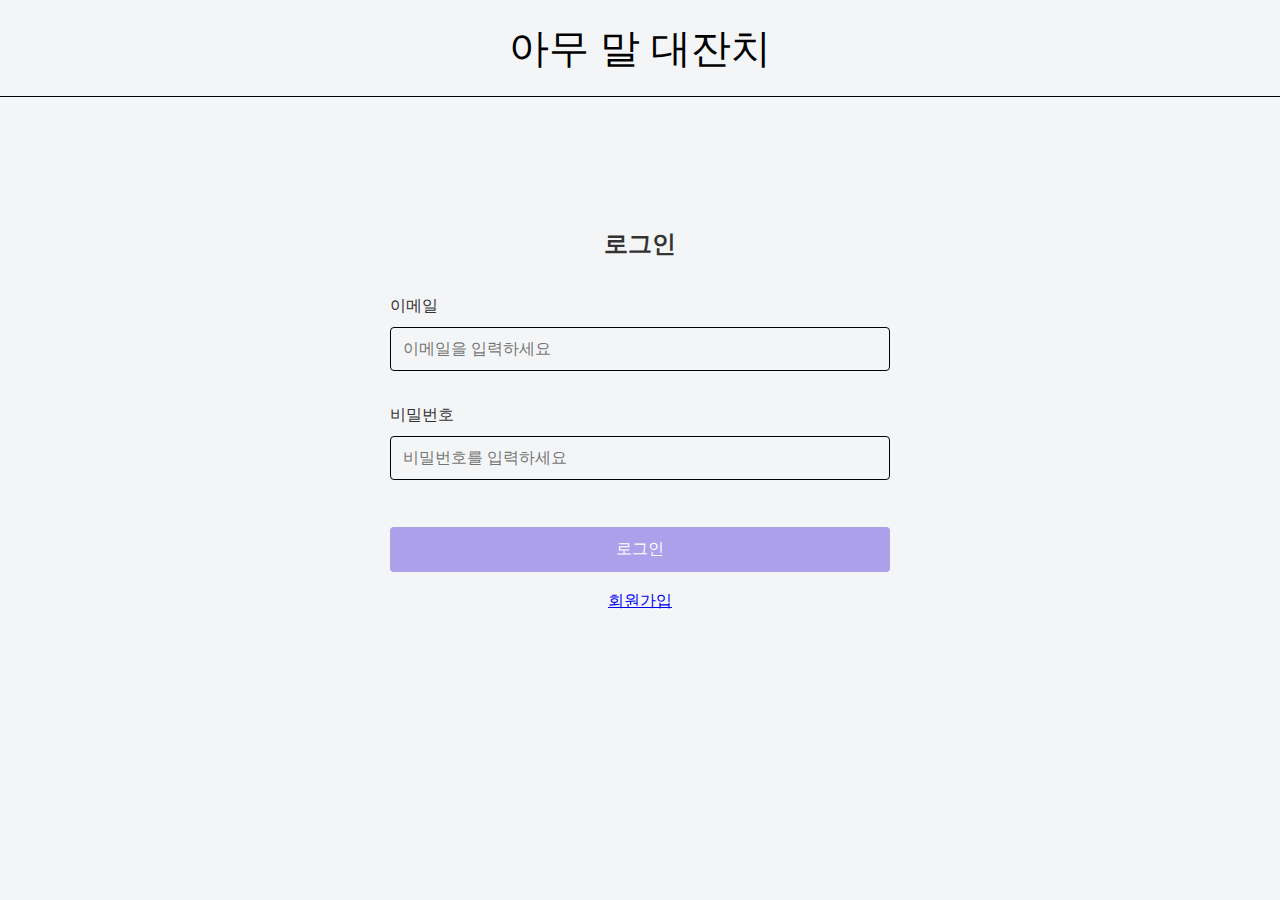
<file: front/index.html>
<!DOCTYPE html>
<html lang="ko">
<head>
    <meta charset="UTF-8">
    <meta name="viewport" content="width=device-width, initial-scale=1.0">
    <title>커뮤니티</title>
    <link rel="stylesheet" href="./css/style.css">
</head>
<body>
    <!-- 전체 앱이 렌더링될 곳 -->
    <div id="app">
        <!-- 헤더 -->
        <header id="header"></header>
        
        <!-- 메인 콘텐츠 (페이지별로 바뀜) -->
        <main id="content"></main>
    </div>

    <!-- type="module"은 필수! -->
    <script type="module" src="./js/main.js"></script>
</body>
</html>
</file>
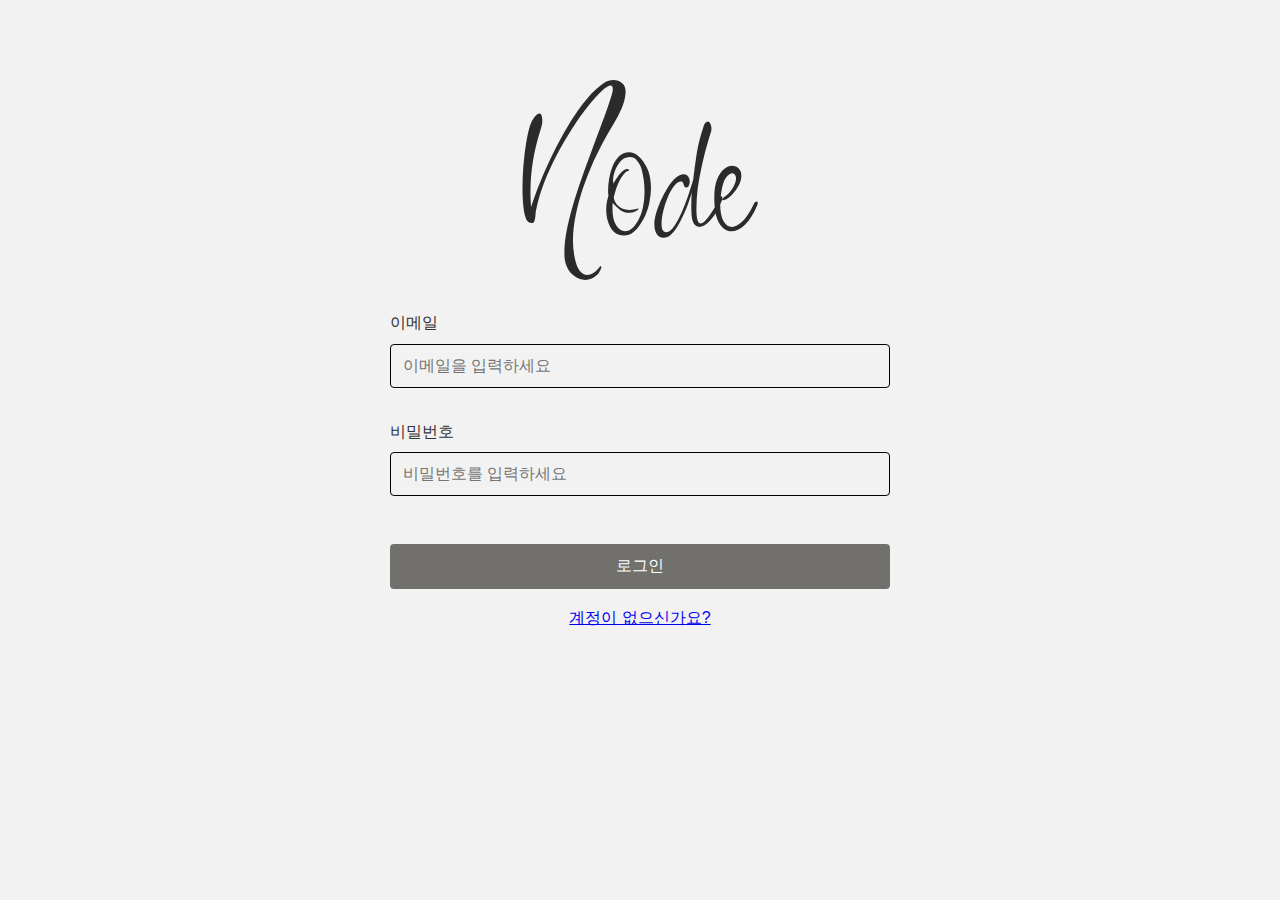
<file: hw_9/index.html>
<!DOCTYPE html>
<html lang="ko">
<head>
    <meta charset="UTF-8">
    <meta name="viewport" content="width=device-width, initial-scale=1.0">
    <title>커뮤니티</title>
    <link rel="stylesheet" href="./css/style.css">
</head>
<body>
    <!-- 전체 앱이 렌더링될 곳 -->
    <div id="app">
        <!-- 메인 콘텐츠 (페이지별로 바뀜) -->
        <main id="content" style="padding-bottom: 150px"></main>

        <!-- 헤더 -->
        <header id="header"></header>
    </div>

    <!-- type="module"은 필수! -->
    <script type="module" src="./js/main.js"></script>
</body>
</html>
</file>
<file: front/css/style.css>
/* ============================================
   1. RESET & BASE
   ============================================ */

* {
    box-sizing: border-box;
    margin: 0;
    padding: 0;
}

body {
    background: #F4F5F7;
    color: #333;
    font-family: -apple-system, BlinkMacSystemFont, 'Segoe UI', 'Roboto', 'Helvetica', 'Arial', sans-serif;
    line-height: 1.6;
}

body.modal-open {
    overflow: hidden;
}

/* ============================================
   2. LAYOUT
   ============================================ */

.container {
    margin: 0 auto;
    max-width: 700px;
    padding: 0 20px;
}

#content {
    padding: 2rem 0;
}

/* ============================================
   3. HEADER
   ============================================ */

#header {
    background: #F4F5F7;
    border-bottom: 1px solid #000000;
    padding: 1rem 0;
    position: sticky;
    top: 0;
    z-index: 100;
}

.header-content {
    align-items: center;
    display: flex;
    justify-content: space-between;
}

.logo {
    color: #000000;
    font-size: 40px;
    font-weight: lighter;
    text-decoration: none;
}

/* Back Button */
.back-btn {
    align-items: center;
    background: none;
    border: none;
    border-radius: 50%;
    color: #333;
    cursor: pointer;
    display: flex;
    justify-content: center;
    padding: 0.5rem;
    transition: color 0.2s, background 0.2s;
}

.back-btn:hover {
    background: #f0f0f0;
    color: #007bff;
}

.back-btn svg {
    height: 24px;
    width: 24px;
}

/* Profile Menu */
.profile-menu {
    position: relative;
}

.profile-btn {
    align-items: center;
    background: none;
    border: none;
    cursor: pointer;
    display: flex;
    justify-content: center;
    padding: 0;
}

.profile-image {
    border-radius: 50%;
    height: 40px;
    object-fit: cover;
    transition: border-color 0.2s;
    width: 40px;
}

.profile-image.no-image {
    background: #999;
}

/* Dropdown Menu */
.dropdown-menu {
    background: #d9d9d9;
    border: 1px solid #ddd;
    box-shadow: 0 4px 12px rgba(0,0,0,0.15);
    min-width: 160px;
    opacity: 0;
    padding: 0.5rem 0;
    position: absolute;
    right: 0;
    top: calc(100% + 0.5rem);
    transform: translateY(-10px);
    transition: all 0.2s;
    visibility: hidden;
}

.dropdown-menu.show {
    opacity: 1;
    transform: translateY(0);
    visibility: visible;
}

.dropdown-item {
    background: none;
    border: none;
    color: #333;
    cursor: pointer;
    display: block;
    font-size: 0.9rem;
    padding: 0.75rem 1rem;
    text-align: left;
    text-decoration: none;
    transition: background 0.2s;
    width: 100%;
}

.dropdown-item:hover {
    background: #e9e9e9;
}

.dropdown-divider {
    background: #e9ecef;
    height: 1px;
    margin: 0.5rem 0;
}

/* ============================================
   4. BUTTONS
   ============================================ */

.btn {
    border: none;
    border-radius: 100px;
    cursor: pointer;
    display: inline-block;
    font-family: inherit;
    font-size: 1rem;
    padding: 0.75rem 1.5rem;
    text-decoration: none;
    transition: all 0.2s;
}

.btn:disabled {
    cursor: not-allowed;
    opacity: 0.6;
}

.btn-primary {
    background: #aca0eb;
    color: white;
}

.btn-primary:hover:not(:disabled) {
    background: #7f6aee;
}

.btn-secondary {
    background: #6c757d;
    color: white;
}

.btn-danger {
    background: #dc3545;
    color: white;
}

.btn-form {
    background: transparent;
    border: 1px solid #ACA0EB;
    border-radius: 10px;
    color: black;
    padding: 5px 10px;
}

/* Basic Button (for auth forms) */
.btn-basic {
    background: #aca0eb;
    border: none;
    border-radius: 4px;
    color: white;
    cursor: not-allowed;
    font-family: inherit;
    font-size: 1rem;
    font-weight: 500;
    padding: 0.75rem 1.5rem;
    transition: all 0.3s ease;
}

.btn-basic.active {
    background: #7f6aee;
    cursor: pointer;
}

.btn-basic.active:hover {
    background: #6d5ad4;
    box-shadow: 0 4px 8px rgba(127, 106, 238, 0.3);
    transform: translateY(-1px);
}

.btn-basic:disabled {
    background: #aca0eb;
    cursor: not-allowed;
    opacity: 1;
}

/* Round Button */
.btn-round {
    background: #7f6aee;
    border: none;
    border-radius: 30px;
    box-shadow: 0 4px 12px rgba(127, 106, 238, 0.3);
    color: white;
    cursor: pointer;
    font-size: 1rem;
    font-weight: 500;
    padding: 0.75rem 3rem;
    transition: all 0.3s;
}

.btn-round:hover {
    background: #6d5ad4;
    box-shadow: 0 6px 16px rgba(127, 106, 238, 0.4);
    transform: translateY(-2px);
}

/* Link Button */
.link-btn {
    background: none;
    border: none;
    color: #666;
    cursor: pointer;
    font-size: 0.9rem;
    padding: 0.5rem;
    text-decoration: underline;
    transition: color 0.2s;
}

.link-btn:hover {
    color: #333;
}

/* Profile Change Button */
.profile-change-btn {
    background: white;
    border: 1px solid #ddd;
    border-radius: 20px;
    cursor: pointer;
    font-size: 0.95rem;
    padding: 0.5rem 2rem;
    transition: all 0.2s;
}

.profile-change-btn:hover {
    background: #f8f9fa;
    border-color: #999;
}

/* ============================================
   5. FORMS
   ============================================ */

.form-group {
    margin-bottom: 0.5rem;
}

.form-group label {
    color: #333;
    display: block;
    font-weight: 500;
    margin-bottom: 0.5rem;
}

.form-group input,
.form-group textarea {
    background-color: transparent;
    border: none;
    border-radius: 4px;
    font-family: inherit;
    font-size: 1rem;
    padding: 0.75rem;
    resize: none;
    transition: border-color 0.2s;
    width: 100%;
}

.form-group input:focus,
.form-group textarea:focus {
    border-color: #007bff;
    outline: none;
}

/* Auth Input */
.form-group input.auth-input {
    background-color: transparent;
    border: 1px solid black;
}

/* Input Error State */
.input-error {
    border-color: #dc3545 !important;
}

/* Helper Text */
.helper-text {
    color: #dc3545;
    font-size: 0.75rem;
    margin: 0.25rem 0 0 0;
    transition: color 0.2s;
    height: 19.2px;
}

.helper-text.error {
    color: #dc3545;
    font-weight: 500;
}

/* ============================================
   6. CARDS
   ============================================ */

.card {
    background: white;
    border-radius: 8px;
    box-shadow: 0 2px 4px rgba(0,0,0,0.1);
    margin-bottom: 1rem;
    padding: 1.5rem;
}

/* Post Card */
.post-card {
    cursor: pointer;
    padding: 0;
    transition: all 0.2s;
}

.post-card:hover {
    box-shadow: 0 4px 8px rgba(0,0,0,0.15);
    transform: translateY(-2px);
}

.post-title {
    color: #333;
    font-size: 1.25rem;
    margin-bottom: 0.5rem;
}

.post-meta {
    font-size: 0.875rem;
    margin-bottom: 0.5rem;
}

/* Comment Card */
.comment-card {
    padding: 0;
}

/* ============================================
   7. PROFILE
   ============================================ */

.profile-container {
    margin: 3rem auto;
    max-width: 600px;
}

/* Profile Upload */
.profile-upload {
    cursor: pointer;
    display: flex;
    justify-content: center;
    margin: 1rem 0;
}

.profile-circle {
    align-items: center;
    background: #d3d3d3;
    border-radius: 50%;
    display: flex;
    height: 150px;
    justify-content: center;
    overflow: hidden;
    position: relative;
    transition: all 0.3s ease;
    width: 150px;
}

.profile-circle:hover {
    background: #c0c0c0;
}

/* Large Profile Upload */
.profile-upload-large {
    align-items: center;
    display: flex;
    flex-direction: column;
    gap: 1rem;
    margin: 2rem 0;
}

.profile-circle-large {
    align-items: center;
    background: #d3d3d3;
    border-radius: 50%;
    display: flex;
    height: 200px;
    justify-content: center;
    overflow: hidden;
    position: relative;
    width: 200px;
}

.plus-icon {
    color: #666;
    font-size: 48px;
    font-weight: 300;
    line-height: 1;
}

.profile-circle-large .plus-icon {
    font-size: 60px;
}

/* ============================================
   8. MODAL
   ============================================ */

.modal-overlay {
    align-items: center;
    animation: fadeIn 0.2s ease;
    bottom: 0;
    display: flex;
    justify-content: center;
    left: 0;
    position: fixed;
    right: 0;
    top: 0;
    z-index: 1000;
}

.modal-backdrop {
    backdrop-filter: blur(4px);
    -webkit-backdrop-filter: blur(4px);
    background: rgba(0, 0, 0, 0.5);
    bottom: 0;
    left: 0;
    position: absolute;
    right: 0;
    top: 0;
}

.modal-closing .modal-backdrop {
    animation: fadeOut 0.2s ease;
}

.modal-container {
    animation: slideUp 0.3s ease;
    background: white;
    border-radius: 12px;
    box-shadow: 0 10px 40px rgba(0, 0, 0, 0.2);
    max-width: 400px;
    padding: 2rem;
    position: relative;
    width: 90%;
    z-index: 1;
}

.modal-title {
    color: #333;
    font-size: 1.25rem;
    font-weight: bold;
    margin: 0 0 1rem 0;
    text-align: center;
}

.modal-message {
    color: #666;
    font-size: 1rem;
    line-height: 1.5;
    margin: 0 0 1.5rem 0;
    text-align: center;
}

.modal-buttons {
    display: flex;
    gap: 0.75rem;
}

.modal-btn {
    border: none;
    border-radius: 8px;
    cursor: pointer;
    flex: 1;
    font-size: 1rem;
    font-weight: 500;
    padding: 0.75rem;
    transition: all 0.2s;
}

.modal-btn-cancel {
    background: #333;
    color: white;
}

.modal-btn-cancel:hover {
    background: #1a1a1a;
}

.modal-btn-confirm {
    background: #7f6aee;
    color: white;
}

.modal-btn-confirm:hover {
    background: #6d5ad4;
}

/* ============================================
   9. TOAST
   ============================================ */

.toast {
    background: #ACA0EB;
    border-radius: 30px;
    bottom: 30px;
    box-shadow: 0 4px 12px rgba(0, 0, 0, 0.3);
    color: white;
    font-size: 1rem;
    font-weight: 500;
    left: 50%;
    opacity: 0;
    padding: 1rem 2rem;
    position: fixed;
    transform: translateX(-50%) translateY(100px);
    transition: all 0.3s ease;
    white-space: nowrap;
    z-index: 9999;
}

.toast.show {
    opacity: 1;
    transform: translateX(-50%) translateY(0);
}

/* ============================================
   10. COMMENTS
   ============================================ */

.comment-edit-form {
    margin-top: 0.5rem;
    display: flex;
    gap: 1rem;

}

.comment-edit-form textarea {
    border: 1px solid #ddd;
    border-radius: 4px;
    font-family: inherit;
    font-size: 1rem;
    min-height: 80px;
    padding: 0.75rem;
    resize: vertical;
    width: 100%;
}

.comment-edit-buttons {
    display: flex;
    gap: 0.5rem;
    justify-content: flex-end;
    margin-top: 0.5rem;
    width: 50px;
}

/* ============================================
   11. UTILITIES
   ============================================ */

/* Loading */
.loading {
    color: #666;
    font-size: 1.1rem;
    padding: 2rem;
    text-align: center;
}

.loading::after {
    animation: dots 1.5s steps(4, end) infinite;
    content: '...';
}

/* Messages */
.error-message {
    background: #f8d7da;
    border: 1px solid #f5c6cb;
    border-radius: 4px;
    color: #721c24;
    margin-bottom: 1rem;
    padding: 1rem;
}

.success-message {
    background: #d4edda;
    border: 1px solid #c3e6cb;
    border-radius: 4px;
    color: #155724;
    margin-bottom: 1rem;
    padding: 1rem;
}

/* Gray Box (for likes/comments/views) */
.gray-box {
    background-color: #d9d9d9;
    border: none;
    border-radius: 20px;
    height: 70px;
    margin: 40px 5px;
    text-align: center;
    width: 100px;
}

.gray-box.liked {
    background-color: #aca0eb;
}

/* ============================================
   12. ANIMATIONS
   ============================================ */

@keyframes fadeIn {
    from {
        opacity: 0;
    }
    to {
        opacity: 1;
    }
}

@keyframes fadeOut {
    from {
        opacity: 1;
    }
    to {
        opacity: 0;
    }
}

@keyframes slideUp {
    from {
        opacity: 0;
        transform: translateY(20px);
    }
    to {
        opacity: 1;
        transform: translateY(0);
    }
}

@keyframes dots {
    0%, 20% {
        content: '.';
    }
    40% {
        content: '..';
    }
    60%, 100% {
        content: '...';
    }
}

/* ============================================
   13. RESPONSIVE
   ============================================ */

@media (max-width: 768px) {
    .container {
        padding: 0 15px;
    }
    
    .header-content {
        flex-direction: column;
        gap: 1rem;
    }
    
    #content {
        padding: 1rem 0;
    }
    
    .toast {
        bottom: 20px;
        font-size: 0.9rem;
        padding: 0.75rem 1.5rem;
    }
}
</file>
<file: hw_9/css/style.css>
/* ============================================
   1. RESET & BASE
   ============================================ */

* {
    box-sizing: border-box;
    margin: 0;
    padding: 0;
}

body {
    background: #f2f2f2;
    color: #333;
    font-family: -apple-system, BlinkMacSystemFont, 'Segoe UI', 'Roboto', 'Helvetica', 'Arial', sans-serif;
    line-height: 1.6;
}

body.modal-open {
    overflow: hidden;
}

/* ============================================
   2. LAYOUT
   ============================================ */

.container {
    margin: 0 auto;
    max-width: 700px;
    padding: 0 20px;
}

#content {
    padding: 2rem 0;
}

/* ============================================
   3. HEADER
   ============================================ */

#header {
    position: fixed;
    bottom: 0px;
    width: 100%;
    z-index: 2;
}

.custom-header {
    background: #f2f2f2;
    position: sticky;
    top: 0;
    z-index: 100;
    border-top: 1px solid #cecece;
    padding: 1rem 0;
}

.header-content {
    align-items: center;
    display: flex;
    justify-content: space-between;
}

/* Back Button */
.back-btn {
    align-items: center;
    background: none;
    border: none;
    border-radius: 50%;
    color: #2b2b2bff;
    cursor: pointer;
    display: flex;
    justify-content: center;
    padding: 0.5rem;
    transition: all 0.2s;
}

.back-btn:hover {
    background: #2b2b2bff;
    color: #f2f2f2;
}

.back-btn svg {
    height: 24px;
    width: 24px;
}

/* Profile Menu */
.profile-menu {
    position: relative;
}

.profile-btn {
    align-items: center;
    background: none;
    border: none;
    cursor: pointer;
    display: flex;
    justify-content: center;
    padding: 0;
}

.profile-image {
    border-radius: 50%;
    height: 40px;
    object-fit: cover;
    transition: border-color 0.2s;
    width: 40px;
}

.profile-image.no-image {
    background: #999;
}

/* Dropdown Menu */
.dropdown-menu {
    background: #ffffff;
    border: 1px solid #ddd;
    box-shadow: 0 4px 12px rgba(0,0,0,0.15);
    min-width: 160px;
    opacity: 0;
    position: absolute;
    right: 0;
    bottom: calc(100% + 0.5rem);
    transform: translateY(-10px);
    transition: all 0.2s;
    visibility: hidden;
}

.dropdown-menu.show {
    opacity: 1;
    transform: translateY(0);
    visibility: visible;
}

.dropdown-item {
    background: none;
    border: none;
    color: #333;
    cursor: pointer;
    display: block;
    font-size: 0.9rem;
    padding: 0.75rem 1rem;
    text-align: left;
    text-decoration: none;
    transition: background 0.2s;
    width: 100%;
}

.dropdown-item:hover {
    background: #e9e9e9;
}

.dropdown-divider {
    background: #e9ecef;
    height: 1px;
    margin: 0.5rem 0;
}

/* ============================================
   4. BUTTONS
   ============================================ */

.btn {
    border: none;
    border-radius: 100px;
    cursor: pointer;
    display: inline-block;
    font-family: inherit;
    font-size: 1rem;
    padding: 0.75rem 1.5rem;
    text-decoration: none;
    transition: all 0.2s;
}

.btn:disabled {
    cursor: not-allowed;
    opacity: 0.6;
}

.btn:hover{

    transform: translateY(-1px);
}

/* 똥그라미 버튼 */ 
.btn-primary {
    background: #2b2b2b;
    color: white;
    border-radius: 200px;
    height: 48px;
    width: 48px;
    display: flex;
    justify-content: center;
    align-items: center;
}

/* new 가로 긴 둥글 버튼 게시글 쓰러가기 버튼*/ 
.btn-post {
    background: #2b2b2bff;
    color: white;
    font-size: 18px;
}

.btn-post:hover {
    background: #202020;
}

/* 수정 삭제 */ 
.btn-form {
    background: #2b2b2bff;
    border-radius: 20px;
    color: white;
    padding: 5px 10px;
}

/* 네모 직각 (로그인 회원가입) */
.btn-basic {
    background: #2b2b2bff;
    border: none;
    border-radius: 4px;
    color: white;
    cursor: not-allowed;
    font-family: inherit;
    font-size: 1rem;
    font-weight: 500;
    padding: 0.75rem 1.5rem;
}

.btn-basic.active {
    background: #2b2b2bff;
    cursor: pointer;
}

.btn-basic.active:hover {
    background: #202020;
}

.btn-basic:disabled {
    background: #72706D;
    cursor: not-allowed;
    opacity: 1;
}

/* Round Button */
.btn-round {
    background: #7f6aee;
    border: none;
    border-radius: 30px;
    box-shadow: 0 4px 12px rgba(127, 106, 238, 0.3);
    color: white;
    cursor: pointer;
    font-size: 1rem;
    font-weight: 500;
    padding: 0.75rem 3rem;
    transition: all 0.3s;
}

.btn-round:hover {
    background: #6d5ad4;
    box-shadow: 0 6px 16px rgba(127, 106, 238, 0.4);
    transform: translateY(-2px);
}

/* Link Button */
.link-btn {
    background: none;
    border: none;
    color: #666;
    cursor: pointer;
    font-size: 0.9rem;
    padding: 0.5rem;
    text-decoration: underline;
    transition: color 0.2s;
}

.link-btn:hover {
    color: #333;
}

/* Profile Change Button */
.profile-change-btn {
    background: white;
    border: 1px solid #ddd;
    border-radius: 20px;
    cursor: pointer;
    font-size: 0.95rem;
    padding: 0.5rem 2rem;
    transition: all 0.2s;
}

.profile-change-btn:hover {
    background: #f8f9fa;
    border-color: #999;
}

/* ============================================
   5. FORMS
   ============================================ */

.form-group {
    margin-bottom: 0.5rem;
}

.form-group label {
    color: #333;
    display: block;
    font-weight: 500;
    margin-bottom: 0.5rem;
}

.form-group input,
.form-group textarea {
    background-color: transparent;
    border: none;
    border-radius: 4px;
    font-family: inherit;
    font-size: 1rem;
    padding: 0.75rem;
    resize: none;
    transition: border-color 0.2s;
    width: 100%;
}

.form-group input:focus,
.form-group textarea:focus {
    border-color: #007bff;
    outline: none;
}

/* Auth Input */
.form-group input.auth-input {
    background-color: transparent;
    border: 1px solid black;
}

/* Input Error State */
.input-error {
    border-color: #dc3545 !important;
}

/* Helper Text */
.helper-text {
    color: #dc3545;
    font-size: 0.75rem;
    margin: 0.25rem 0 0 0;
    transition: color 0.2s;
    height: 19.2px;
}

.helper-text.error {
    color: #dc3545;
    font-weight: 500;
}

/* ============================================
   6. CARDS
   ============================================ */

.card {
    background: white;
    border-radius: 5px;
    box-shadow: 0 2px 4px rgba(0,0,0,0.1);
    margin-bottom: 1rem;
    padding: 1.5rem;
}

/* Post Card */
.post-card {
    cursor: pointer;
    padding: 0;
    transition: all 0.2s;
}

.post-card:hover {
    transform: translateY(-2px);
}

.post-title {
    color: #333;
    font-size: 1.25rem;
    margin-bottom: 0.5rem;
}

.post-meta {
    font-size: 0.875rem;
    margin-bottom: 0.5rem;
}

/* Comment Card */
.round-card {
    padding: 0;
    background: white;
    border-radius: 100px;
    box-shadow: 0 2px 4px rgba(0,0,0,0.1);
    margin-bottom: 1rem;
    padding: 20px;
}

/* PostDetail Card */
.non-post-card{
    background: white;
    border-radius: 5px;
    box-shadow: 0 2px 4px rgba(0,0,0,0.1);
    margin-bottom: 1rem;
    padding: 1.5rem;
    padding: 30px;
}

/* ============================================
   7. PROFILE
   ============================================ */

.profile-container {
    margin: 3rem auto;
    max-width: 600px;
}

/* Profile Upload */
.profile-upload {
    cursor: pointer;
    display: flex;
    justify-content: center;
    margin: 1rem 0;
}

.profile-circle {
    align-items: center;
    background: #d3d3d3;
    border-radius: 50%;
    display: flex;
    height: 150px;
    justify-content: center;
    overflow: hidden;
    position: relative;
    transition: all 0.3s ease;
    width: 150px;
}

.profile-circle:hover {
    background: #c0c0c0;
}

/* Large Profile Upload */
.profile-upload-large {
    align-items: center;
    display: flex;
    flex-direction: column;
    gap: 1rem;
    margin: 2rem 0;
}

.profile-circle-large {
    align-items: center;
    background: #d3d3d3;
    border-radius: 50%;
    display: flex;
    height: 200px;
    justify-content: center;
    overflow: hidden;
    position: relative;
    width: 200px;
}

.plus-icon {
    color: #666;
    font-size: 48px;
    font-weight: 300;
    line-height: 1;
}

.profile-circle-large .plus-icon {
    font-size: 60px;
}

/* ============================================
   8. MODAL
   ============================================ */

.modal-overlay {
    align-items: center;
    animation: fadeIn 0.2s ease;
    bottom: 0;
    display: flex;
    justify-content: center;
    left: 0;
    position: fixed;
    right: 0;
    top: 0;
    z-index: 1000;
}

.modal-backdrop {
    backdrop-filter: blur(4px);
    -webkit-backdrop-filter: blur(4px);
    background: rgba(0, 0, 0, 0.5);
    bottom: 0;
    left: 0;
    position: absolute;
    right: 0;
    top: 0;
}

.modal-closing .modal-backdrop {
    animation: fadeOut 0.2s ease;
}

.modal-container {
    animation: slideUp 0.3s ease;
    background: white;
    border-radius: 12px;
    box-shadow: 0 10px 40px rgba(0, 0, 0, 0.2);
    max-width: 400px;
    padding: 2rem;
    position: relative;
    width: 90%;
    z-index: 1;
}

.modal-title {
    color: #333;
    font-size: 1.25rem;
    font-weight: bold;
    margin: 0 0 1rem 0;
    text-align: center;
}

.modal-message {
    color: #666;
    font-size: 1rem;
    line-height: 1.5;
    margin: 0 0 1.5rem 0;
    text-align: center;
}

.modal-buttons {
    display: flex;
    gap: 0.75rem;
}

.modal-btn {
    border: none;
    border-radius: 8px;
    cursor: pointer;
    flex: 1;
    font-size: 1rem;
    font-weight: 500;
    padding: 0.75rem;
    transition: all 0.2s;
}

.modal-btn-cancel {
    background: #333;
    color: white;
}

.modal-btn-cancel:hover {
    background: #1a1a1a;
}

.modal-btn-confirm {
    background: #580202;
    color: white;
}

.modal-btn-confirm:hover {
    background: #400303;
}

/* ============================================
   9. TOAST
   ============================================ */

.toast {
    background: #2b2b2b;
    border-radius: 30px;
    bottom: 30px;
    box-shadow: 0 4px 12px rgba(0, 0, 0, 0.3);
    color: white;
    font-size: 1rem;
    font-weight: 500;
    left: 50%;
    opacity: 0;
    padding: 1rem 2rem;
    position: fixed;
    transform: translateX(-50%) translateY(100px);
    transition: all 0.3s ease;
    white-space: nowrap;
    z-index: 9999;
}

.toast.show {
    opacity: 1;
    transform: translateX(-50%) translateY(0);
}

/* ============================================
   10. COMMENTS
   ============================================ */

.comment-edit-form {
    margin-top: 0.5rem;
    display: flex;
    gap: 1rem;

}

.comment-edit-form textarea {
    border: 1px solid #ddd;
    border-radius: 4px;
    font-family: inherit;
    font-size: 1rem;
    min-height: 80px;
    padding: 0.75rem;
    resize: vertical;
    width: 100%;
}

.comment-edit-buttons {
    display: flex;
    gap: 0.5rem;
    justify-content: flex-end;
    margin-top: 0.5rem;
    width: 50px;
}

/* ============================================
   11. UTILITIES
   ============================================ */

/* Loading */
.loading {
    color: #666;
    font-size: 1.1rem;
    padding: 2rem;
    text-align: center;
}

.loading::after {
    animation: dots 1.5s steps(4, end) infinite;
    content: '...';
}

/* Messages */
.error-message {
    background: #f8d7da;
    border: 1px solid #f5c6cb;
    border-radius: 4px;
    color: #721c24;
    margin-bottom: 1rem;
    padding: 1rem;
}

.success-message {
    background: #d4edda;
    border: 1px solid #c3e6cb;
    border-radius: 4px;
    color: #155724;
    margin-bottom: 1rem;
    padding: 1rem;
}

/* Gray Box (for likes/comments/views) */
.gray-box {
    background-color: #d9d9d9;
    border: none;
    border-radius: 20px;
    height: 70px;
    margin: 40px 5px;
    text-align: center;
    width: 100px;
}

.gray-box.liked {
    background-color: #aca0eb;
}

/* ============================================
   12. ANIMATIONS
   ============================================ */

@keyframes fadeIn {
    from {
        opacity: 0;
    }
    to {
        opacity: 1;
    }
}

@keyframes fadeOut {
    from {
        opacity: 1;
    }
    to {
        opacity: 0;
    }
}

@keyframes slideUp {
    from {
        opacity: 0;
        transform: translateY(20px);
    }
    to {
        opacity: 1;
        transform: translateY(0);
    }
}

@keyframes dots {
    0%, 20% {
        content: '.';
    }
    40% {
        content: '..';
    }
    60%, 100% {
        content: '...';
    }
}

/* ============================================
   13. RESPONSIVE
   ============================================ */

@media (max-width: 768px) {
    .container {
        padding: 0 15px;
    }
    
    .header-content {
        flex-direction: column;
        gap: 1rem;
    }
    
    #content {
        padding: 1rem 0;
    }
    
    .toast {
        bottom: 20px;
        font-size: 0.9rem;
        padding: 0.75rem 1.5rem;
    }
}

.heart{
    background-image: url("https://s2.svgbox.net/octicons.svg?ic=heart-bold");
    background-repeat: no-repeat;
    background-position: center left;
    background-size: contain;
    width: 15px;
    height: 15px;
    background-color: transparent;
}

.heart.liked{
    background-image: url("https://s2.svgbox.net/octicons.svg?ic=heart-fill-bold");
    background-repeat: no-repeat;
    background-position: center left;
    background-size: contain;
    width: 15px;
    height: 15px;
    background-color: transparent;
}

.view{
    background-image: url("https://s2.svgbox.net/hero-outline.svg?ic=eye");
    background-repeat: no-repeat;
    background-position: center left;
    background-size: contain;
    width: 20px;
    height: 20px;
    background-color: transparent;
}

.comment{
    background-image: url("https://s2.svgbox.net/hero-outline.svg?ic=chat");
    background-repeat: no-repeat;
    background-position: center left;
    background-size: contain;
    width: 20px;
    height: 20px;
    background-color: transparent;
}
</file>
